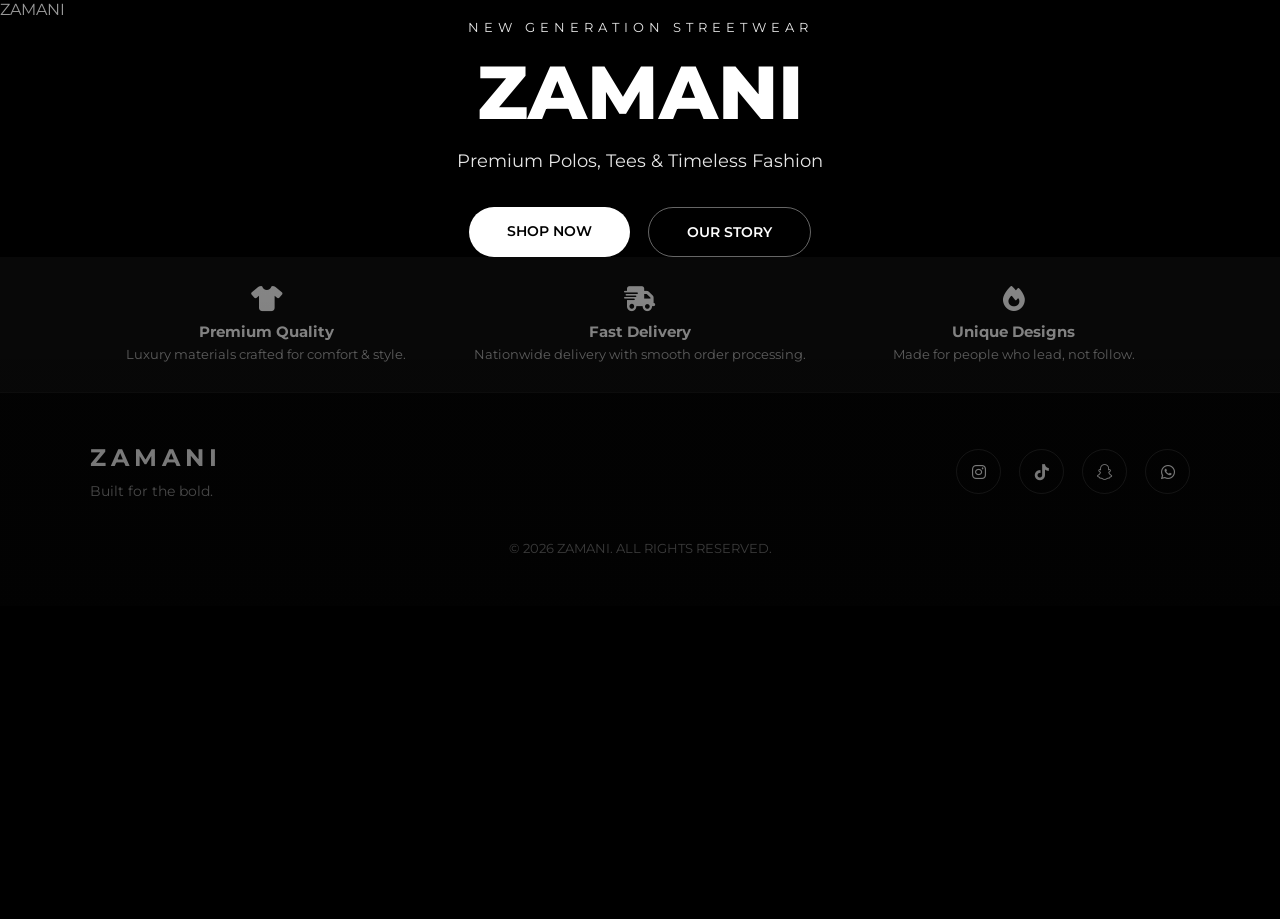
<file: index.html>
<!DOCTYPE html>
<html lang="en">
<head>
<meta charset="UTF-8">
<meta name="viewport" content="width=device-width, initial-scale=1.0">

<title>ZAMANI | Premium Streetwear</title>
<link rel="stylesheet" href="style.css">

<!-- GOOGLE FONT -->
<link href="https://fonts.googleapis.com/css2?family=Montserrat:wght@300;400;500;600;700;800&display=swap" rel="stylesheet">

<!-- ICONS -->
<link rel="stylesheet" href="https://cdnjs.cloudflare.com/ajax/libs/font-awesome/6.5.2/css/all.min.css">

<style>

/* =========================
   RESET
========================= */
*{
    margin:0;
    padding:0;
    box-sizing:border-box;
    scroll-behavior:smooth;
}

body{
    font-family:'Montserrat',sans-serif;
    background:#000;
    color:white;
    overflow-x:hidden;
}

/* =========================
   HEADER
========================= */

<header>
    <h1 class="logo">ZAMANI</h1>

    <div class="menu-toggle" id="menu-toggle">
        <span></span>
        <span></span>
        <span></span>
    </div>

    <nav id="nav">
        <a href="index.html">Home</a>
        <a href="shop.html">Shop</a>
        <a href="about.html">About</a>
        <a href="contact.html">Contact</a>
    </nav>

    <!-- OVERLAY -->
    <div class="overlay" id="overlay"></div>
</header>
   /* =========================
   HERO
========================= */

.hero{
    width:100%;
    height:100vh;
    position:relative;
    overflow:hidden;

    display:flex;
    justify-content:center;
    align-items:center;
}

/* DARK OVERLAY */

.hero::after{
    content:"";
    position:absolute;
    inset:0;
    background:linear-gradient(
        to bottom,
        rgba(0,0,0,0.4),
        rgba(0,0,0,0.65)
    );
    z-index:1;
}

/* =========================
   SLIDESHOW
========================= */

.slides{
    position:absolute;
    width:100%;
    height:100%;
}

.slide{
    position:absolute;
    width:100%;
    height:100%;
    background-size:cover;
    background-position:center;

    opacity:0;
    transform:scale(1);

    animation:slideShow 20s infinite;
}

.slide:nth-child(1){
    animation-delay:0s;
}

.slide:nth-child(2){
    animation-delay:5s;
}

.slide:nth-child(3){
    animation-delay:10s;
}

.slide:nth-child(4){
    animation-delay:15s;
}

@keyframes slideShow{

    0%{
        opacity:0;
        transform:scale(1);
    }

    5%{
        opacity:1;
    }

    25%{
        opacity:1;
        transform:scale(1.08);
    }

    30%{
        opacity:0;
    }

    100%{
        opacity:0;
    }
}

/* =========================
   HERO CONTENT
========================= */

.hero-content{
    position:relative;
    z-index:2;
    text-align:center;

    animation:fadeUp 1.3s ease;
}

@keyframes fadeUp{

    from{
        opacity:0;
        transform:translateY(40px);
    }

    to{
        opacity:1;
        transform:translateY(0);
    }
}

.hero-content p{
    letter-spacing:5px;
    font-size:13px;
    margin-bottom:20px;
    opacity:0.9;
}

.hero-content h1{
    font-size:75px;
    font-weight:800;
    line-height:1;
    margin-bottom:20px;
}

.hero-content h2{
    font-size:18px;
    font-weight:400;
    margin-bottom:35px;
    opacity:0.9;
}

/* BUTTONS */

.hero-buttons{
    display:flex;
    justify-content:center;
    gap:18px;
    flex-wrap:wrap;
}

.btn{
    text-decoration:none;
    padding:15px 38px;
    border-radius:50px;
    font-size:14px;
    font-weight:600;
    transition:0.4s;
}

.btn-primary{
    background:white;
    color:black;
}

.btn-primary:hover{
    transform:translateY(-5px);
    background:#d9d9d9;
}

.btn-secondary{
    border:1px solid rgba(255,255,255,0.4);
    color:white;
    background:transparent;
}

.btn-secondary:hover{
    background:white;
    color:black;
}

/* =========================
   FEATURE STRIP
========================= */

.features{
    width:100%;
    background:#0f0f0f;

    display:grid;
    grid-template-columns:repeat(3,1fr);

    padding:30px 7%;
    gap:20px;
}

.feature{
    text-align:center;
}

.feature i{
    font-size:25px;
    margin-bottom:10px;
}

.feature h3{
    font-size:15px;
    margin-bottom:5px;
}

.feature p{
    font-size:13px;
    opacity:0.7;
}

/* =========================
   FOOTER
========================= */

footer{
    background:#050505;
    padding:50px 7%;
    border-top:1px solid rgba(255,255,255,0.08);
}

.footer-content{
    display:flex;
    justify-content:space-between;
    align-items:center;
    flex-wrap:wrap;
    gap:30px;
}

.footer-left h2{
    letter-spacing:5px;
    margin-bottom:10px;
}

.footer-left p{
    opacity:0.6;
    font-size:14px;
}

/* SOCIALS */

.socials{
    display:flex;
    gap:18px;
}

.socials a{
    width:45px;
    height:45px;

    display:flex;
    justify-content:center;
    align-items:center;

    border-radius:50%;
    border:1px solid rgba(255,255,255,0.15);

    text-decoration:none;
    color:white;

    transition:0.4s;
}

.socials a:hover{
    transform:translateY(-5px);
    background:white;
    color:black;
}

/* COPYRIGHT */

.copyright{
    text-align:center;
    margin-top:40px;
    opacity:0.5;
    font-size:13px;
}

/* =========================
   MOBILE
========================= */

@media(max-width:900px){

    .hero-content h1{
        font-size:50px;
    }

    .features{
        grid-template-columns:1fr;
    }

    nav{
        gap:18px;
    }
}

@media(max-width:650px){

    header{
        padding:18px 5%;
    }

    nav{
        display:none;
    }

    .hero-content h1{
        font-size:42px;
    }

    .hero-content h2{
        font-size:15px;
    }

    .logo{
        font-size:23px;
    }

    .footer-content{
        flex-direction:column;
        text-align:center;
    }
}

</style>
</head>

<body>

<!-- HEADER -->

<header>

    <div class="logo">ZAMANI</div>

    <nav>
        <a href="index.html">Home</a>
        <a href="shop.html">Shop</a>
        <a href="about.html">About</a>
        <a href="contact.html">Contact</a>
    </nav>

</header>

<!-- HERO -->

<section class="hero">

    <!-- SLIDES -->

    <div class="slides">

        <div class="slide"
        style="background-image:url('https://images.unsplash.com/photo-1520975916090-3105956dac38');">
        </div>

        <div class="slide"
        style="background-image:url('https://images.unsplash.com/photo-1503342217505-b0a15ec3261c');">
        </div>

        <div class="slide"
        style="background-image:url('https://images.unsplash.com/photo-1512436991641-6745cdb1723f');">
        </div>

        <div class="slide"
        style="background-image:url('https://images.unsplash.com/photo-1523381294911-8d3cead13475');">
        </div>

    </div>

    <!-- CONTENT -->

    <div class="hero-content">

        <p>NEW GENERATION STREETWEAR</p>

        <h1>ZAMANI</h1>

        <h2>
            Premium Polos, Tees & Timeless Fashion
        </h2>

        <div class="hero-buttons">

            <a href="shop.html" class="btn btn-primary">
                SHOP NOW
            </a>

            <a href="about.html" class="btn btn-secondary">
                OUR STORY
            </a>

        </div>

    </div>

</section>

<!-- FEATURES -->

<section class="features">

    <div class="feature">
        <i class="fa-solid fa-shirt"></i>
        <h3>Premium Quality</h3>
        <p>Luxury materials crafted for comfort & style.</p>
    </div>

    <div class="feature">
        <i class="fa-solid fa-truck-fast"></i>
        <h3>Fast Delivery</h3>
        <p>Nationwide delivery with smooth order processing.</p>
    </div>

    <div class="feature">
        <i class="fa-solid fa-fire"></i>
        <h3>Unique Designs</h3>
        <p>Made for people who lead, not follow.</p>
    </div>

</section>

<!-- FOOTER -->

<footer>

    <div class="footer-content">

        <div class="footer-left">
            <h2>ZAMANI</h2>
            <p>Built for the bold.</p>
        </div>

        <!-- SOCIAL LINKS -->

        <div class="socials">

            <!-- REPLACE # WITH YOUR REAL LINKS -->

            <a href="https://www.instagram.com/zamani.nwo?igsh=MTRpamd2eHQ5NmR5bQ%3D%3D&utm_source=q">
                <i class="fab fa-instagram"></i>
            </a>

            <a href="https://www.tiktok.com/@zamanii4_/photo/7632450909011709202?_r=1&u_code=f2c83ff38ek1ic&preview_pb=0&sharer_language=en&_d=emikae8mbiml10&share_item_id=7632450909011709202&source=h5_m&timestamp=1777070457&item_author_type=1&utm_source=copy&tt_from=copy&enable_checksum=1&utm_medium=ios&share_link_id=8D6EBBAC-77AA-4722-A137-36F762F632C6&user_id=7616146436790633492&sec_user_id=MS4wLjABAAAATLyW5yasyKJtnuPgYa0YgZdXpJwa6aIb4TKlQs3ojD87v3_aKC4OgktL_dXGGbE_&utm_campaign=client_share&ug_btm=b8727,b2878&social_share_type=14&link_reflow_popup_iteration_sharer=%7B%22click_empty_to_play%22:1,%22follow_to_play_duration%22:-1,%22dynamic_cover%22:1,%22profile_clickable%22:1%7D&ug_photo_idx=0&share_app_id=1233">
                <i class="fab fa-tiktok"></i>
            </a>

            <a href="https://snapchat.com/t/gvPiHu6a">
                <i class="fab fa-snapchat-ghost"></i>
            </a>

            <a href="https://wa.me/qr/3WBO5CE3PMADL1">
                <i class="fab fa-whatsapp"></i>
            </a>

        </div>

    </div>

    <div class="copyright">
        © 2026 ZAMANI. ALL RIGHTS RESERVED.
    </div>

</footer>

</body>
</html>
</file>
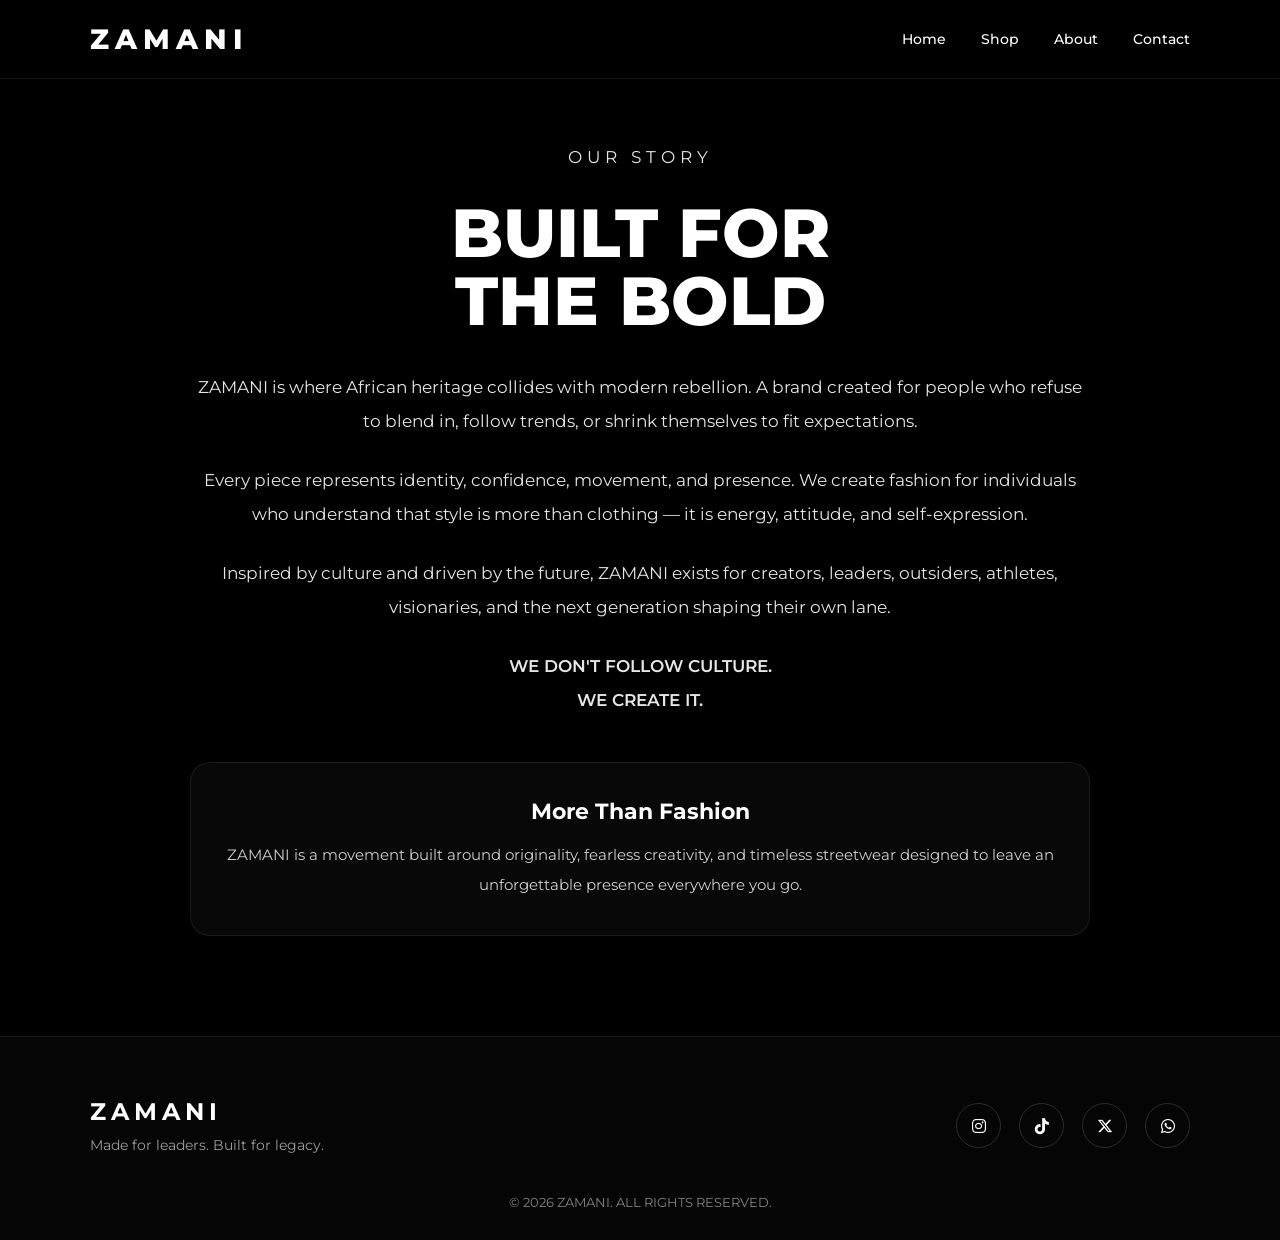
<file: about.html>
<!DOCTYPE html>
<html lang="en">
<head>

<meta charset="UTF-8">
<meta name="viewport" content="width=device-width, initial-scale=1.0">

<title>About | ZAMANI</title>

<!-- GOOGLE FONTS -->
<link href="https://fonts.googleapis.com/css2?family=Montserrat:wght@300;400;500;600;700;800&display=swap" rel="stylesheet">

<!-- FONT AWESOME -->
<link rel="stylesheet" href="https://cdnjs.cloudflare.com/ajax/libs/font-awesome/6.5.2/css/all.min.css">

<style>

/* =========================
   RESET
========================= */

*{
    margin:0;
    padding:0;
    box-sizing:border-box;
    scroll-behavior:smooth;
}

body{
    font-family:'Montserrat',sans-serif;
    background:#000;
    color:white;
    overflow-x:hidden;
}

/* =========================
   SLIDESHOW BACKGROUND
========================= */

.slideshow{
    position:fixed;
    width:100%;
    height:100%;
    inset:0;
    z-index:-3;
}

.slide{
    position:absolute;
    width:100%;
    height:100%;

    background-size:cover;
    background-position:center;

    opacity:0;
    transform:scale(1);

    animation:slideShow 20s infinite;
}

.slide:nth-child(1){
    background-image:url('https://images.unsplash.com/photo-1520975916090-3105956dac38');
    animation-delay:0s;
}

.slide:nth-child(2){
    background-image:url('https://images.unsplash.com/photo-1503342217505-b0a15ec3261c');
    animation-delay:5s;
}

.slide:nth-child(3){
    background-image:url('https://images.unsplash.com/photo-1512436991641-6745cdb1723f');
    animation-delay:10s;
}

.slide:nth-child(4){
    background-image:url('https://images.unsplash.com/photo-1523381294911-8d3cead13475');
    animation-delay:15s;
}

@keyframes slideShow{

    0%{
        opacity:0;
        transform:scale(1);
    }

    5%{
        opacity:1;
    }

    25%{
        opacity:1;
        transform:scale(1.08);
    }

    30%{
        opacity:0;
    }

    100%{
        opacity:0;
    }
}

/* =========================
   OVERLAY
========================= */

.overlay{
    position:fixed;
    inset:0;

    background:
    linear-gradient(
        to bottom,
        rgba(0,0,0,0.55),
        rgba(0,0,0,0.82)
    );

    z-index:-2;
}

/* =========================
   HEADER
========================= */

header{
    position:fixed;
    top:0;
    width:100%;
    padding:22px 7%;

    display:flex;
    justify-content:space-between;
    align-items:center;

    z-index:1000;

    background:rgba(0,0,0,0.3);
    backdrop-filter:blur(10px);

    border-bottom:1px solid rgba(255,255,255,0.08);
}

.logo{
    font-size:28px;
    font-weight:800;
    letter-spacing:6px;
}

nav{
    display:flex;
    gap:35px;
}

nav a{
    text-decoration:none;
    color:white;
    font-size:14px;
    font-weight:500;
    position:relative;
    transition:0.3s;
}

nav a::after{
    content:"";
    position:absolute;
    width:0%;
    height:1px;
    left:0;
    bottom:-7px;
    background:white;
    transition:0.4s;
}

nav a:hover::after{
    width:100%;
}

nav a:hover{
    opacity:0.8;
}

/* =========================
   ABOUT SECTION
========================= */

.about{
    min-height:100vh;

    display:flex;
    justify-content:center;
    align-items:center;

    padding:140px 8% 100px;
}

.about-content{
    max-width:900px;
    text-align:center;

    animation:fadeUp 1.4s ease;
}

@keyframes fadeUp{

    from{
        opacity:0;
        transform:translateY(40px);
    }

    to{
        opacity:1;
        transform:translateY(0);
    }
}

/* SUBTITLE */

.subtitle{
    letter-spacing:5px;
    font-size:13px;
    margin-bottom:18px;
    opacity:0.8;
}

/* TITLE */

.about h1{
    font-size:68px;
    font-weight:800;
    margin-bottom:35px;
    line-height:1;
}

/* TEXT */

.about p{
    font-size:17px;
    line-height:2;
    margin-bottom:25px;
    opacity:0.9;
}

/* HIGHLIGHT */

.highlight{
    font-size:19px;
    font-weight:600;
    opacity:1;
}

/* BRAND BOX */

.brand-box{
    margin-top:45px;

    padding:35px;

    border:1px solid rgba(255,255,255,0.08);

    background:rgba(255,255,255,0.03);

    backdrop-filter:blur(8px);

    border-radius:20px;
}

.brand-box h3{
    font-size:22px;
    margin-bottom:15px;
}

.brand-box p{
    font-size:15px;
    opacity:0.8;
    margin-bottom:0;
}

/* =========================
   FOOTER
========================= */

footer{
    background:#050505;

    padding:60px 7% 30px;

    border-top:1px solid rgba(255,255,255,0.08);
}

.footer-content{
    display:flex;
    justify-content:space-between;
    align-items:center;
    flex-wrap:wrap;
    gap:30px;
}

.footer-left h2{
    letter-spacing:5px;
    margin-bottom:10px;
}

.footer-left p{
    opacity:0.6;
    font-size:14px;
}

/* SOCIALS */

.socials{
    display:flex;
    gap:18px;
}

.socials a{
    width:45px;
    height:45px;

    display:flex;
    justify-content:center;
    align-items:center;

    border-radius:50%;

    text-decoration:none;
    color:white;

    border:1px solid rgba(255,255,255,0.15);

    transition:0.4s;
}

.socials a:hover{
    transform:translateY(-5px);
    background:white;
    color:black;
}

/* COPYRIGHT */

.copyright{
    text-align:center;
    margin-top:40px;
    opacity:0.5;
    font-size:13px;
}

/* =========================
   MOBILE
========================= */

@media(max-width:900px){

    .about h1{
        font-size:52px;
    }

    nav{
        gap:18px;
    }
}

@media(max-width:650px){

    header{
        padding:18px 5%;
    }

    nav{
        display:none;
    }

    .logo{
        font-size:22px;
    }

    .about{
        padding:140px 7% 90px;
    }

    .about h1{
        font-size:42px;
    }

    .about p{
        font-size:15px;
        line-height:1.9;
    }

    .highlight{
        font-size:17px;
    }

    .brand-box{
        padding:25px;
    }

    .footer-content{
        flex-direction:column;
        text-align:center;
    }
}

</style>
</head>

<body>

<!-- SLIDESHOW -->

<div class="slideshow">

    <div class="slide"></div>
    <div class="slide"></div>
    <div class="slide"></div>
    <div class="slide"></div>

</div>

<!-- OVERLAY -->

<div class="overlay"></div>

<!-- HEADER -->

<header>

    <div class="logo">ZAMANI</div>

    <nav>
        <a href="index.html">Home</a>
        <a href="shop.html">Shop</a>
        <a href="about.html">About</a>
        <a href="contact.html">Contact</a>
    </nav>

</header>

<!-- ABOUT -->

<section class="about">

    <div class="about-content">

        <p class="subtitle">
            OUR STORY
        </p>

        <h1>
            BUILT FOR<br>
            THE BOLD
        </h1>

        <p>
            ZAMANI is where African heritage collides with modern rebellion.
            A brand created for people who refuse to blend in, follow trends,
            or shrink themselves to fit expectations.
        </p>

        <p>
            Every piece represents identity, confidence, movement, and presence.
            We create fashion for individuals who understand that style is more
            than clothing — it is energy, attitude, and self-expression.
        </p>

        <p>
            Inspired by culture and driven by the future, ZAMANI exists for
            creators, leaders, outsiders, athletes, visionaries, and the next
            generation shaping their own lane.
        </p>

        <p class="highlight">
            WE DON'T FOLLOW CULTURE.<br>
            WE CREATE IT.
        </p>

        <!-- BRAND BOX -->

        <div class="brand-box">

            <h3>
                More Than Fashion
            </h3>

            <p>
                ZAMANI is a movement built around originality, fearless
                creativity, and timeless streetwear designed to leave an
                unforgettable presence everywhere you go.
            </p>

        </div>

    </div>

</section>

<!-- FOOTER -->

<footer>

    <div class="footer-content">

        <div class="footer-left">

            <h2>ZAMANI</h2>

            <p>
                Made for leaders. Built for legacy.
            </p>

        </div>

        <!-- SOCIALS -->

        <div class="socials">

            <!-- REPLACE # WITH REAL LINKS -->

            <a href="#">
                <i class="fab fa-instagram"></i>
            </a>

            <a href="#">
                <i class="fab fa-tiktok"></i>
            </a>

            <a href="#">
                <i class="fab fa-x-twitter"></i>
            </a>

            <a href="#">
                <i class="fab fa-whatsapp"></i>
            </a>

        </div>

    </div>

    <div class="copyright">
        © 2026 ZAMANI. ALL RIGHTS RESERVED.
    </div>

</footer>

</body>
</html>
</file>
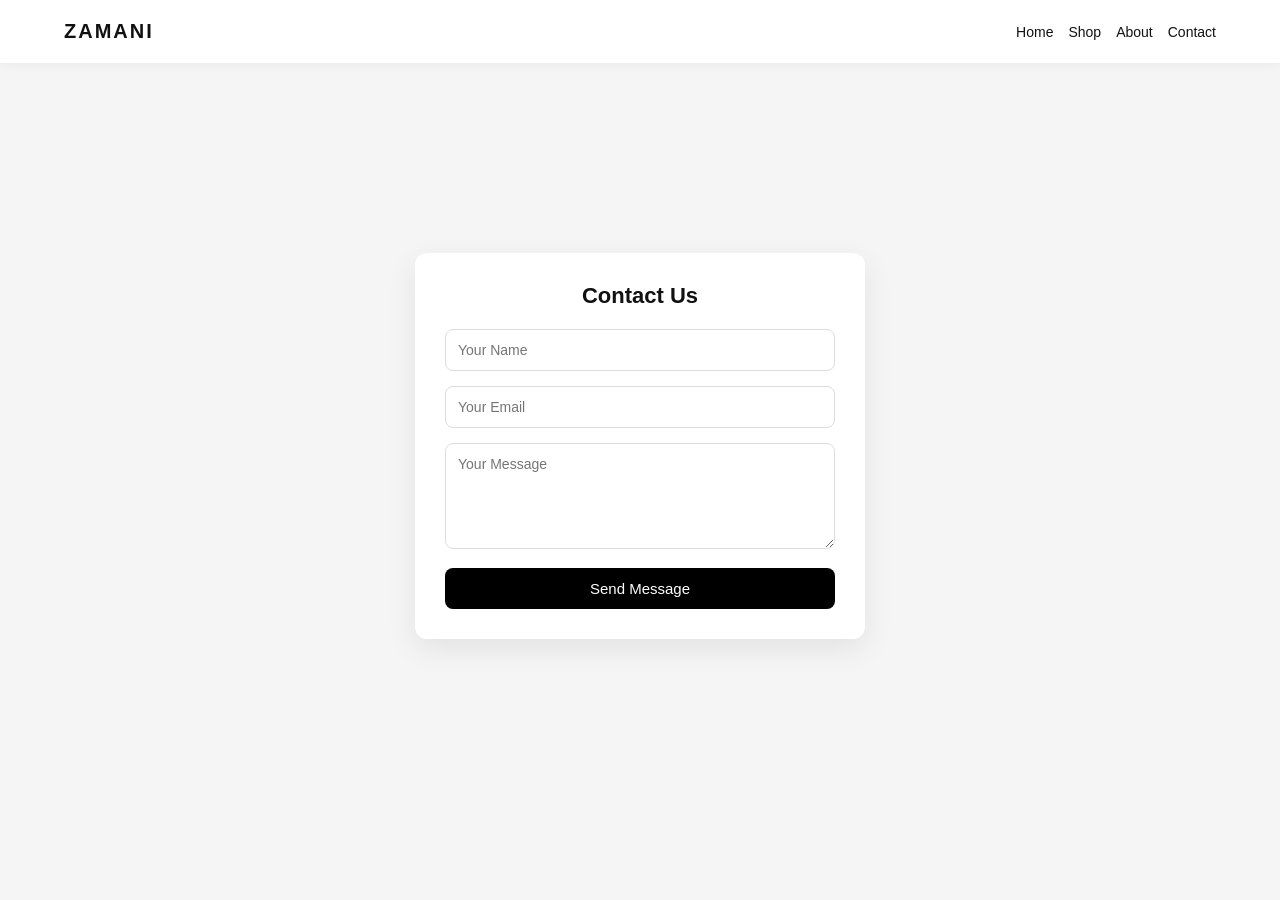
<file: contact.html>
<!DOCTYPE html>
<html lang="en">
<head>
<meta charset="UTF-8">
<meta name="viewport" content="width=device-width, initial-scale=1.0">
<title>Contact Us - Zamani</title>

<style>
/* RESET */
* {
    margin: 0;
    padding: 0;
    box-sizing: border-box;
    font-family: Arial, sans-serif;
}

body {
    background: #f5f5f5;
    color: #111;
}

/* HEADER */
header {
    display: flex;
    justify-content: space-between;
    align-items: center;
    padding: 20px 5%;
    background: white;
    box-shadow: 0 2px 10px rgba(0,0,0,0.05);
    position: sticky;
    top: 0;
    z-index: 1000;
}

header h1 {
    font-size: 20px;
    letter-spacing: 2px;
}

nav {
    display: flex;
    flex-wrap: wrap;
    gap: 15px;
}

nav a {
    text-decoration: none;
    color: #111;
    font-size: 14px;
    transition: 0.3s;
}

nav a:hover {
    color: gray;
}

/* CONTACT SECTION */
.contact-section {
    min-height: 85vh;
    display: flex;
    justify-content: center;
    align-items: center;
    padding: 40px 20px;
}

/* FORM CARD */
.contact-form {
    width: 100%;
    max-width: 450px;
    background: white;
    padding: 30px;
    border-radius: 12px;
    box-shadow: 0 10px 30px rgba(0,0,0,0.08);
}

.contact-form h2 {
    margin-bottom: 20px;
    font-size: 22px;
    text-align: center;
}

/* INPUTS */
.contact-form input,
.contact-form textarea {
    width: 100%;
    margin-bottom: 15px;
    padding: 12px;
    border: 1px solid #ddd;
    border-radius: 8px;
    outline: none;
    transition: 0.3s;
    font-size: 14px;
}

.contact-form input:focus,
.contact-form textarea:focus {
    border-color: black;
    box-shadow: 0 0 0 2px rgba(0,0,0,0.1);
}

/* BUTTON */
.contact-form button {
    width: 100%;
    padding: 12px;
    background: black;
    color: white;
    border: none;
    border-radius: 8px;
    cursor: pointer;
    transition: 0.3s;
    font-size: 15px;
}

.contact-form button:hover {
    background: #333;
    transform: translateY(-2px);
}

/* RESPONSE MESSAGE */
.status {
    text-align: center;
    padding: 10px;
    font-size: 16px;
}

/* RESPONSIVE */
@media (max-width: 600px) {
    header {
        flex-direction: column;
        gap: 10px;
        text-align: center;
    }

    nav {
        justify-content: center;
    }
}
</style>

</head>
<body>

<header>
    <h1>ZAMANI</h1>
    <nav>
        <a href="index.html">Home</a>
        <a href="shop.html">Shop</a>
        <a href="about.html">About</a>
        <a href="contact.html">Contact</a>
    </nav>
</header>

<section class="contact-section">

<form action="https://formspree.io/f/xlgaplde" method="POST" class="contact-form">

    <h2>Contact Us</h2>

    <input type="text" name="name" placeholder="Your Name" required>

    <input type="email" name="email" placeholder="Your Email" required>

    <textarea name="message" rows="5" placeholder="Your Message" required></textarea>

    <input type="hidden" name="_subject" value="New message from Zamani Website">

    <button type="submit">Send Message</button>

</form>

</section>

<script>
const form = document.querySelector(".contact-form");

form.addEventListener("submit", function(e) {
    e.preventDefault();

    const data = new FormData(form);

    fetch(form.action, {
        method: "POST",
        body: data,
        headers: { 'Accept': 'application/json' }
    }).then(response => {
        if (response.ok) {
            form.innerHTML = "<div class='status'>✅ Message sent successfully</div>";
        } else {
            form.innerHTML = "<div class='status'>❌ Something went wrong</div>";
        }
    }).catch(() => {
        form.innerHTML = "<div class='status'>❌ Network error</div>";
    });
});
</script>

</body>
</html>
</file>
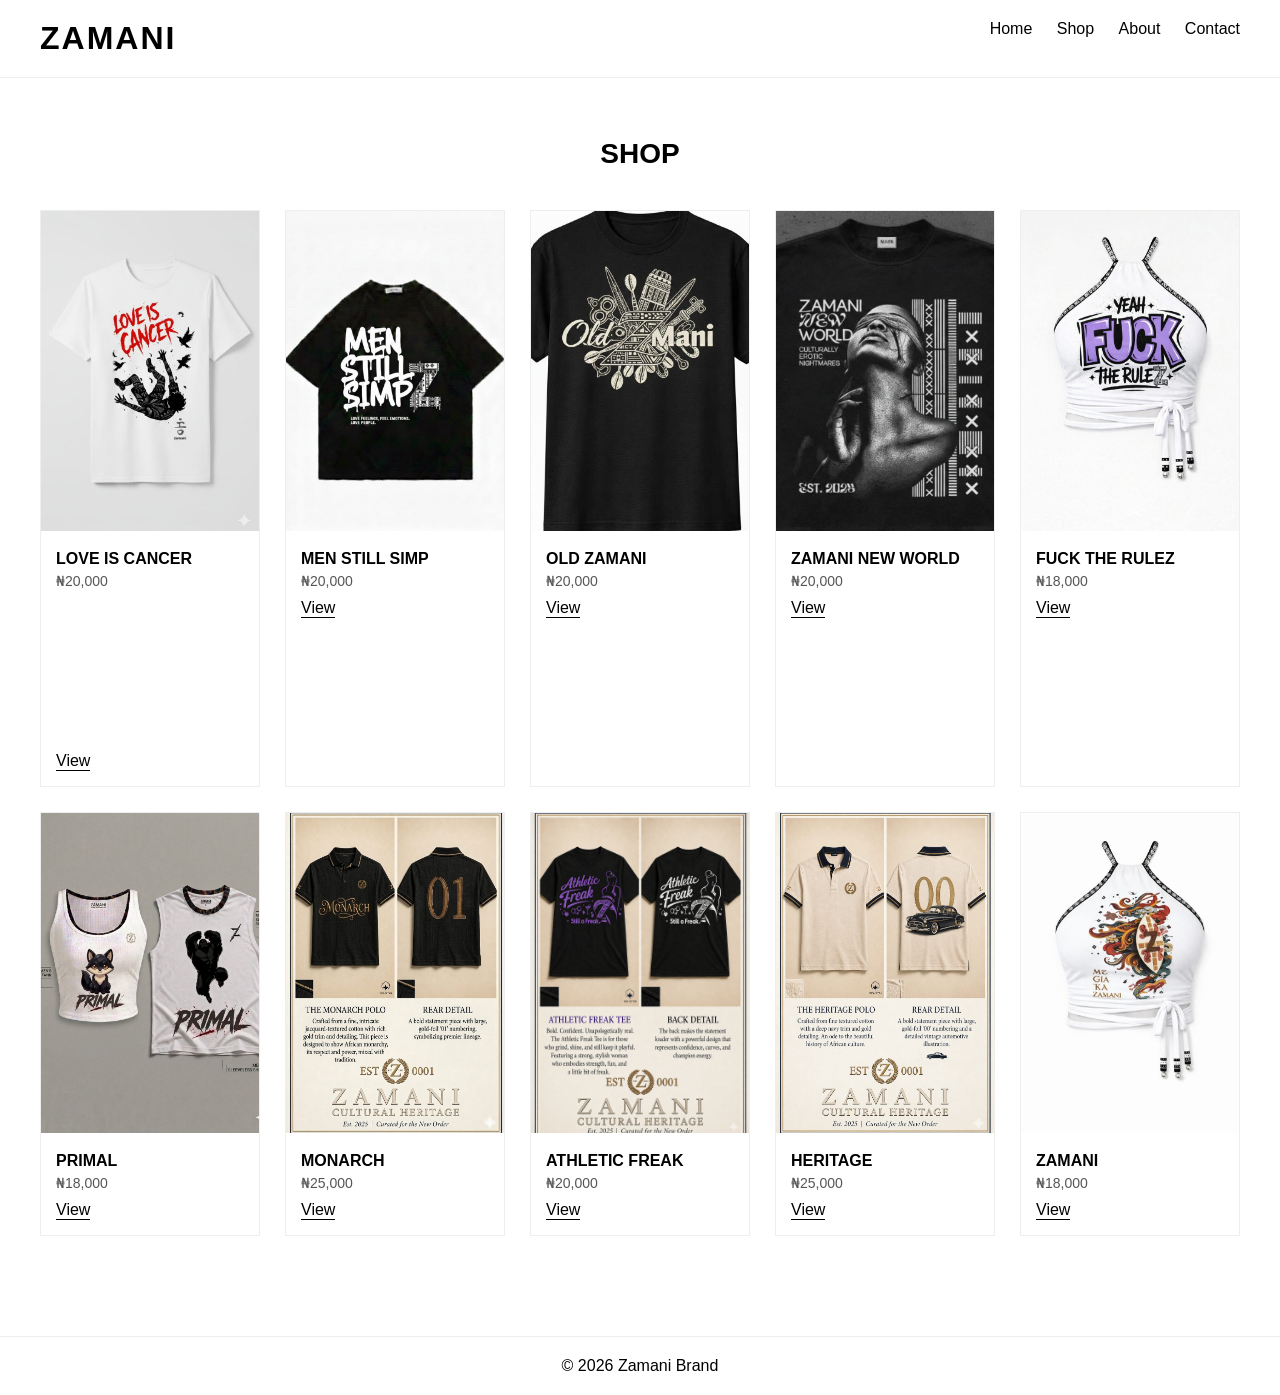
<file: shop.html>
<!DOCTYPE html>
<html lang="en">
<head>
<meta charset="UTF-8">
<meta name="viewport" content="width=device-width, initial-scale=1.0">
<title>Shop - Zamani</title>

<style>

/* RESET */
* {
    margin: 0;
    padding: 0;
    box-sizing: border-box;
}

body {
    font-family: Arial, sans-serif;
    background: #fff;
    color: #000;
}

/* HEADER */
header {
    display: flex;
    justify-content: space-between;
    padding: 20px 40px;
    border-bottom: 1px solid #eee;
}

header h1 {
    letter-spacing: 2px;
}

nav a {
    margin-left: 20px;
    text-decoration: none;
    color: black;
}

/* SHOP SECTION */
.shop {
    padding: 60px 40px;
}

.shop h2 {
    text-align: center;
    margin-bottom: 40px;
    font-size: 28px;
}

/* GRID */
.products {
    display: grid;
    grid-template-columns: repeat(auto-fit, minmax(220px, 1fr));
    gap: 25px;
}

/* CARD */
.card {
    position: relative;
    overflow: hidden;
    border: 1px solid #eee;
}

.card img {
    width: 100%;
    height: 320px;
    object-fit: cover;
    transition: 0.4s;
}

/* INFO */
.info {
    padding: 15px;
}

.info h3 {
    font-size: 16px;
    margin-bottom: 5px;
}

.info p {
    font-size: 14px;
    color: #555;
}

/* HOVER EFFECT */
.card:hover img {
    transform: scale(1.1);
}

/* BUTTON */
.btn {
    display: inline-block;
    margin-top: 10px;
    text-decoration: none;
    color: black;
    border-bottom: 1px solid black;
}

/* FOOTER */
footer {
    text-align: center;
    padding: 20px;
    border-top: 1px solid #eee;
    margin-top: 40px;
}

</style>
</head>

<body>

    <header>
        <h1>ZAMANI</h1>
        <nav>
            <a href="index.html">Home</a>
            <a href="shop.html">Shop</a>
            <a href="about.html">About</a>
            <a href="contact.html">Contact</a>
        </nav>
    </header>

<section class="shop">

<h2>SHOP</h2>

<div class="products">

    <!-- 10 PRODUCTS -->

    <div class="card">
        <img src="RELEASED/LOVE IS CANCER.jpeg">
        <div class="info">
            <h3>LOVE IS CANCER</h3>
            <p>₦20,000<object data="" type=""></object></p>
            <a href="#" class="btn">View</a>
        </div>
    </div>

    <div class="card">
        <img src="RELEASED/MEN STILL SIMP.jpeg">
        <div class="info">
            <h3>MEN STILL SIMP</h3>
            <p>₦20,000</p>
            <a href="#" class="btn">View</a>
        </div>
    </div>

    <div class="card">
        <img src="RELEASED/OLD ZEE.jpeg">
        <div class="info">
            <h3>OLD ZAMANI</h3>
            <p>₦20,000</p>
            <a href="#" class="btn">View</a>
        </div>
    </div>

    <div class="card">
        <img src="RELEASED/Z2025.jpeg">
        <div class="info">
            <h3>ZAMANI NEW WORLD</h3>
            <p>₦20,000</p>
            <a href="#" class="btn">View</a>
        </div>
    </div>

    <div class="card">
        <img src="RELEASED/FEMALE2.jpeg">
        <div class="info">
            <h3>FUCK THE RULEZ</h3>
            <p>₦18,000</p>
            <a href="#" class="btn">View</a>
        </div>
    </div>

    <div class="card">
        <img src="RELEASED/PRIMAL.jpeg">
        <div class="info">
            <h3>PRIMAL</h3>
            <p>₦18,000</p>
            <a href="#" class="btn">View</a>
        </div>
    </div>

    <div class="card">
        <img src="RELEASED/MONARCH.jpeg">
        <div class="info">
            <h3>MONARCH</h3>
            <p>₦25,000</p>
            <a href="#" class="btn">View</a>
        </div>
    </div>

    <div class="card">
        <img src="RELEASED/ChatGPT Image Apr 24, 2026, 04_03_12 PM.png">
        <div class="info">
            <h3>ATHLETIC FREAK </h3>
            <p>₦20,000</p>
            <a href="#" class="btn">View</a>
        </div>
    </div>

    <div class="card">
        <img src="RELEASED/POLO1.jpeg">
        <div class="info">
            <h3>HERITAGE</h3>
            <p>₦25,000</p>
            <a href="#" class="btn">View</a>
        </div>
    </div>

    <div class="card">
        <img src="RELEASED/FEMALE.jpeg">
        <div class="info">
            <h3>ZAMANI</h3>
            <p>₦18,000</p>
            <a href="#" class="btn">View</a>
        </div>
    </div>

</div>

</section>

<footer>
    <p>© 2026 Zamani Brand</p>
</footer>

</body>
</html>
</file>
<file: style.css>
/* =========================
   PREMIUM MOBILE MENU
========================= */

.menu-toggle{
    display:none;
    width:30px;
    height:22px;
    cursor:pointer;
    position:relative;
    z-index:2001;
}

.menu-toggle span{
    position:absolute;
    height:3px;
    width:100%;
    background:#111;
    border-radius:5px;
    transition:0.4s ease;
}

.menu-toggle span:nth-child(1){ top:0; }
.menu-toggle span:nth-child(2){ top:9px; }
.menu-toggle span:nth-child(3){ top:18px; }

/* ACTIVE (X animation) */
.menu-toggle.active span:nth-child(1){
    transform:rotate(45deg);
    top:9px;
}

.menu-toggle.active span:nth-child(2){
    opacity:0;
}

.menu-toggle.active span:nth-child(3){
    transform:rotate(-45deg);
    top:9px;
}

/* NAV MENU */
nav{
    position:fixed;
    top:0;
    right:-100%;
    width:75%;
    height:100vh;
    background:rgba(255,255,255,0.95);
    backdrop-filter:blur(10px);
    display:flex;
    flex-direction:column;
    justify-content:center;
    align-items:center;
    gap:25px;
    transition:0.5s ease;
    z-index:2000;
}

nav a{
    font-size:18px;
    text-decoration:none;
    color:#111;
    transition:0.3s;
}

nav a:hover{
    transform:scale(1.1);
}

/* ACTIVE NAV */
nav.active{
    right:0;
}

/* OVERLAY */
.overlay{
    position:fixed;
    top:0;
    left:0;
    width:100%;
    height:100%;
    background:rgba(0,0,0,0.4);
    opacity:0;
    visibility:hidden;
    transition:0.4s ease;
    z-index:1500;
}

.overlay.active{
    opacity:1;
    visibility:visible;
}

/* SHOW HAMBURGER ONLY ON MOBILE */
@media (max-width: 600px){
    .menu-toggle{
        display:block;
    }

    nav{
        width:80%;
    }
}
</file>
